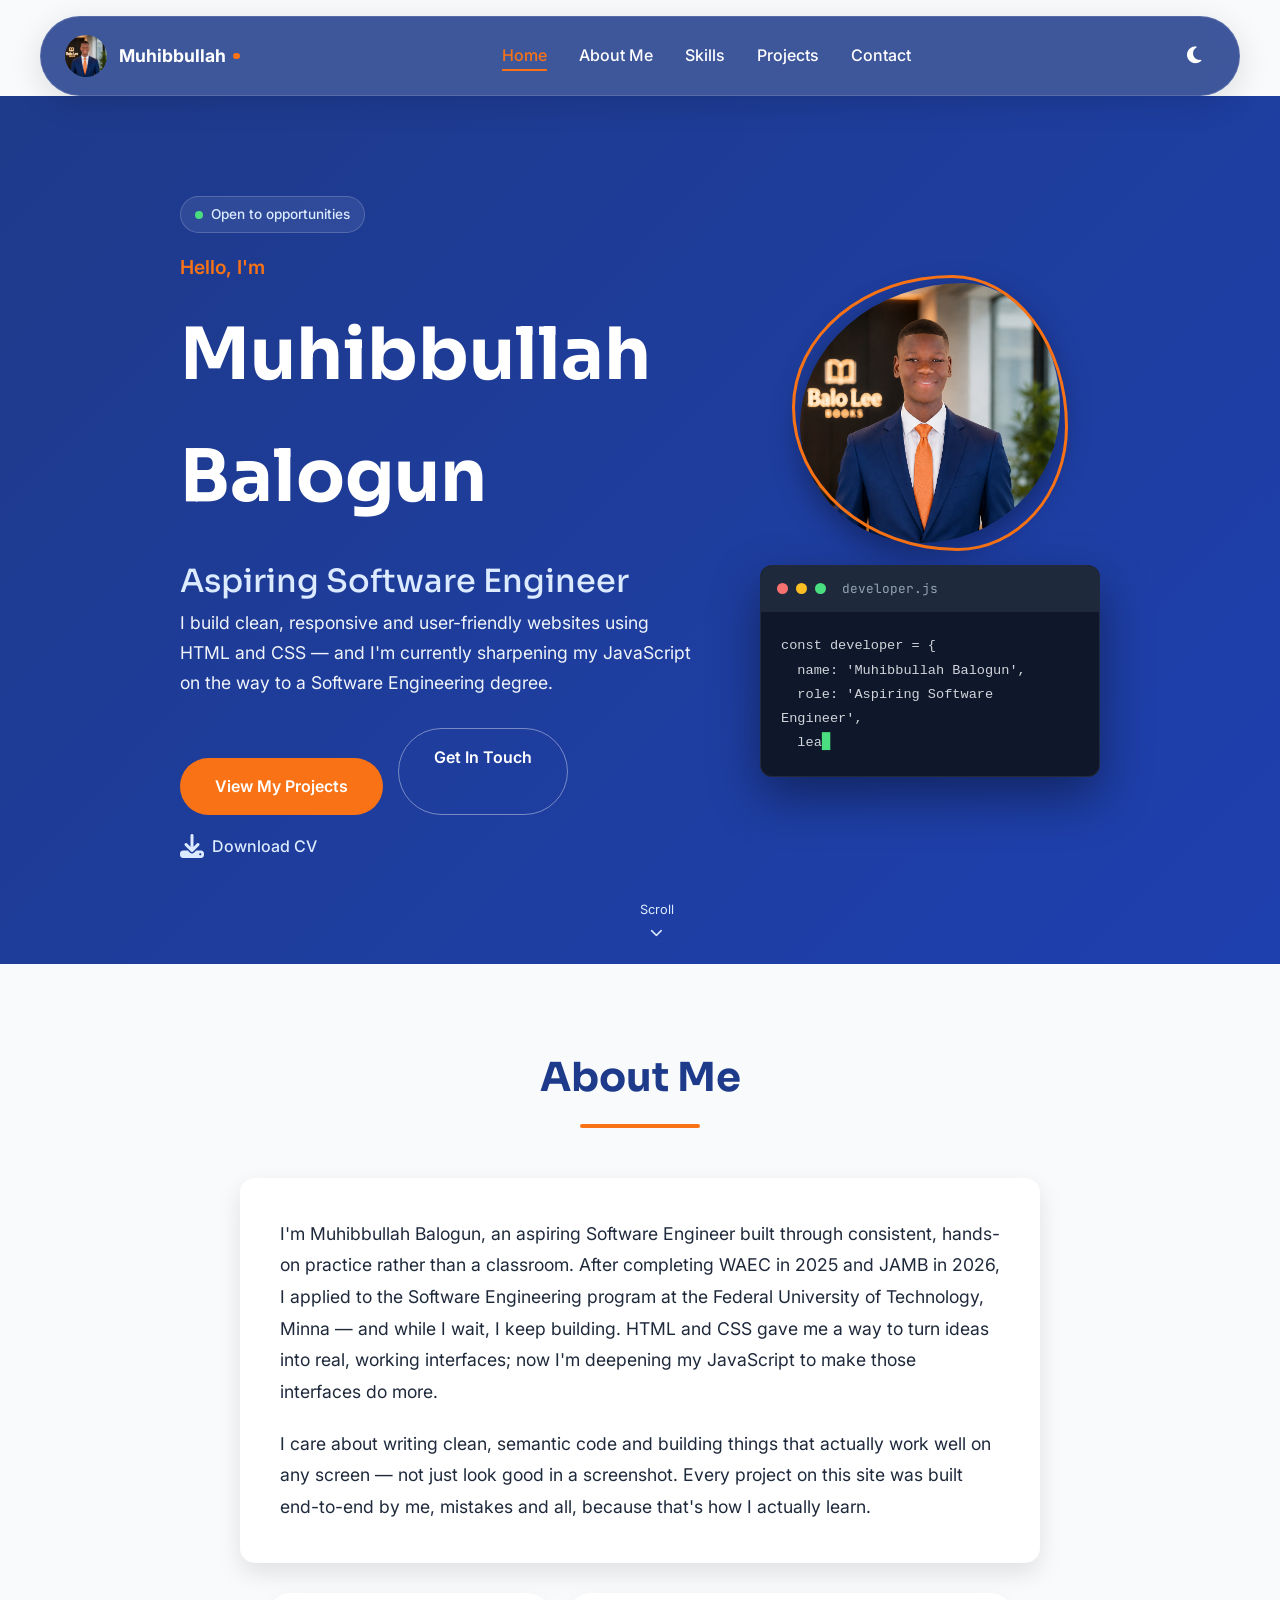
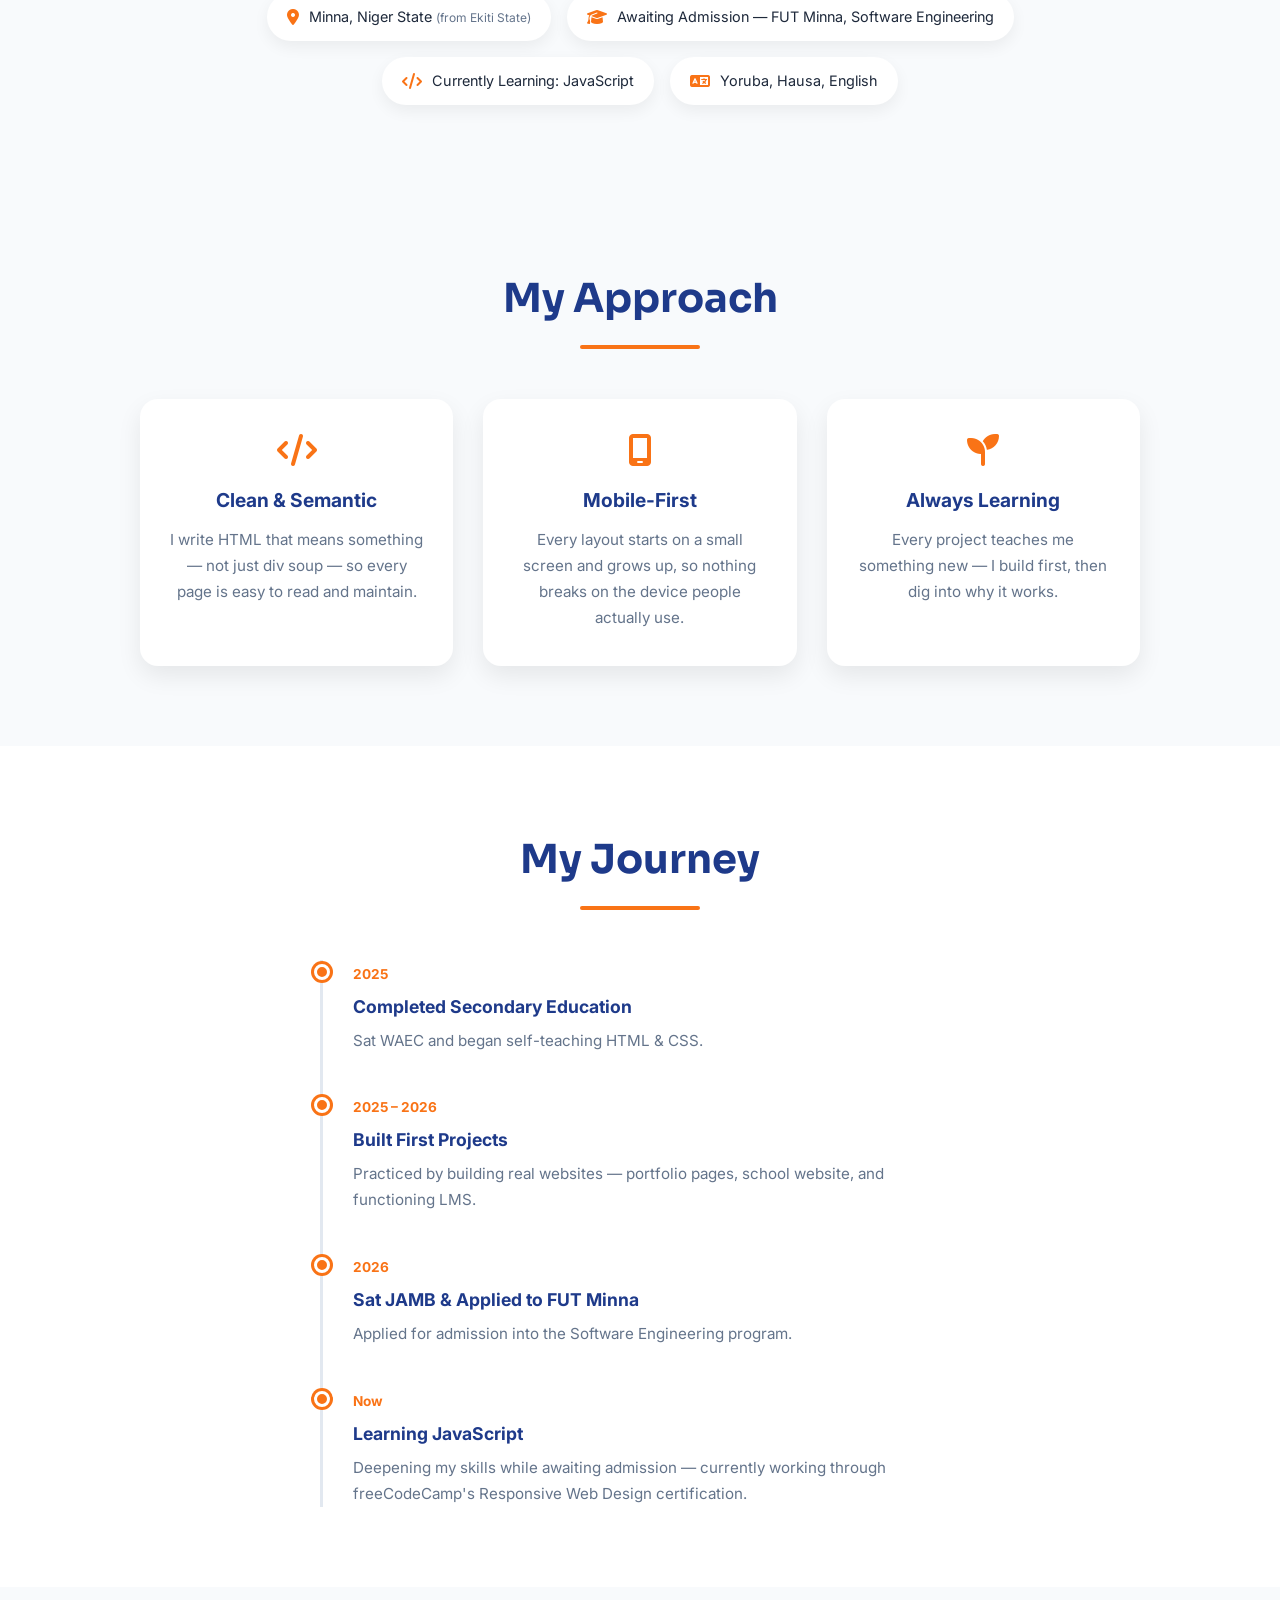
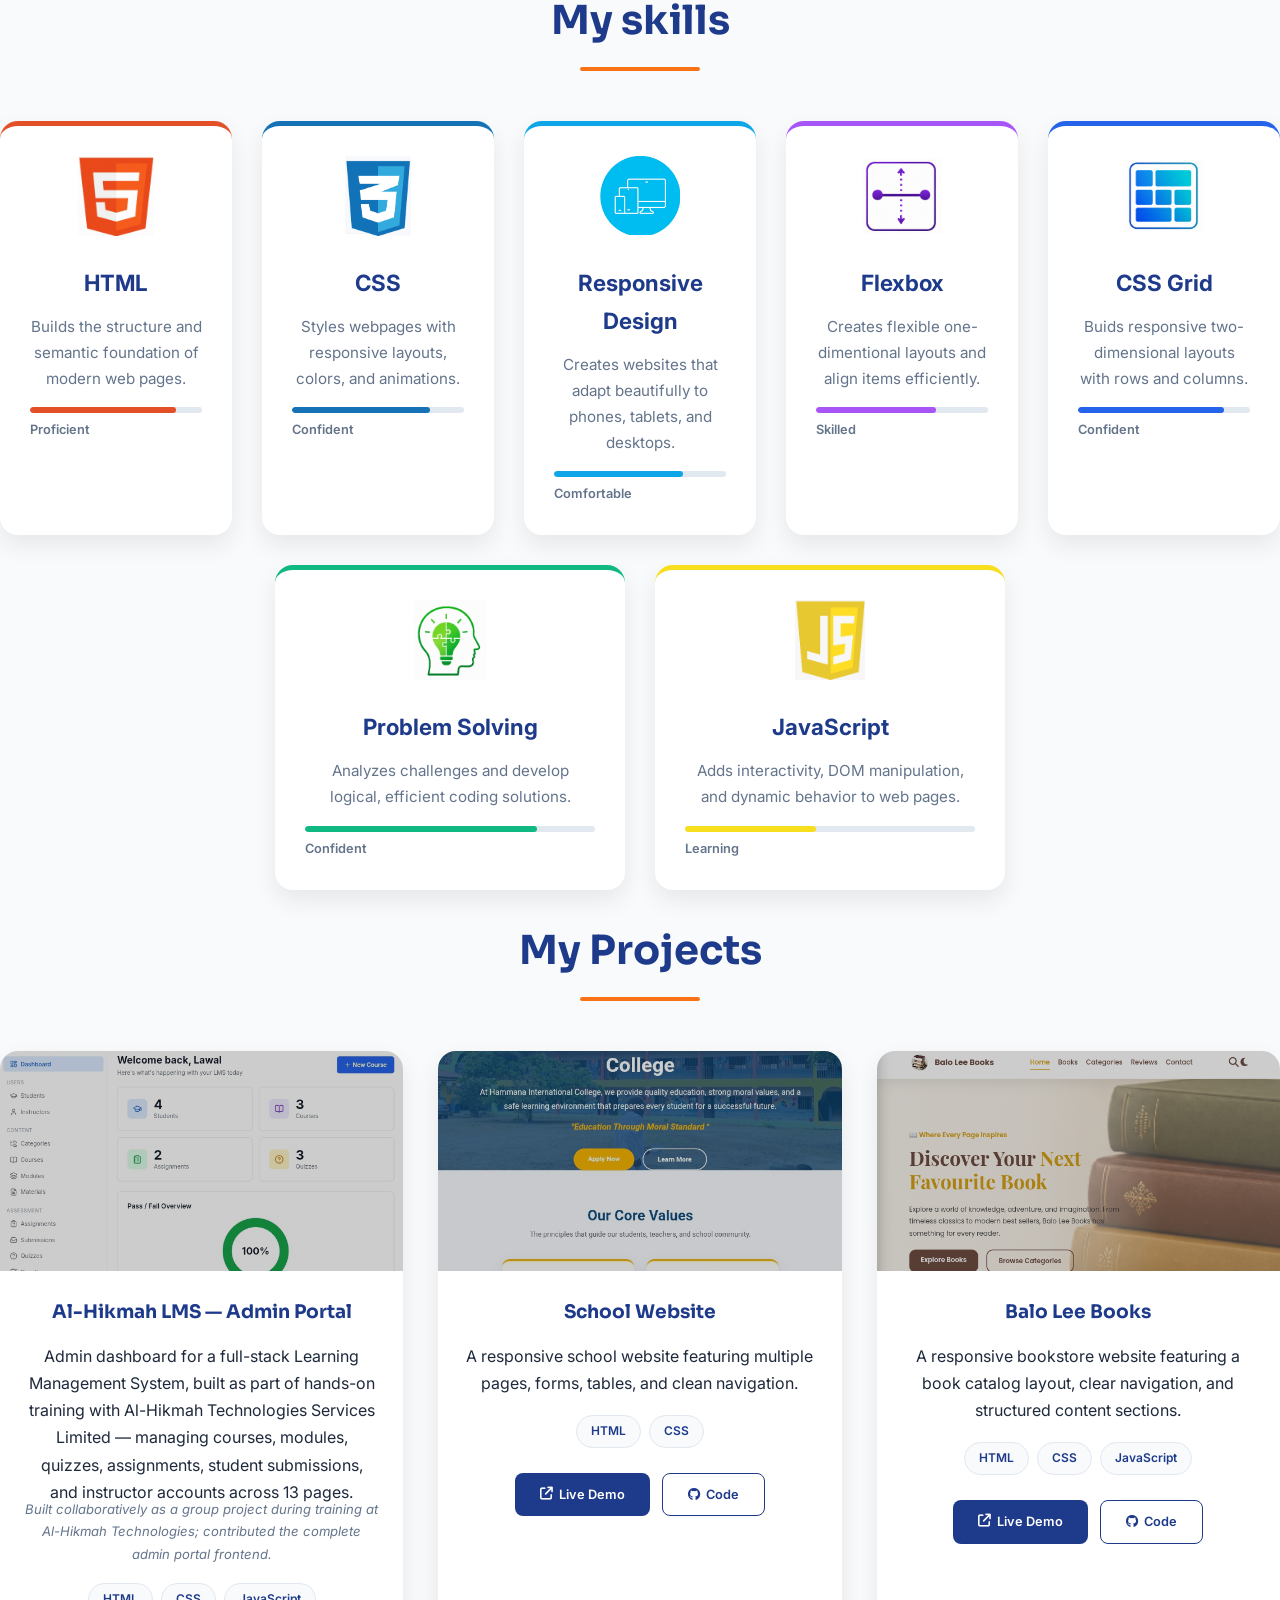
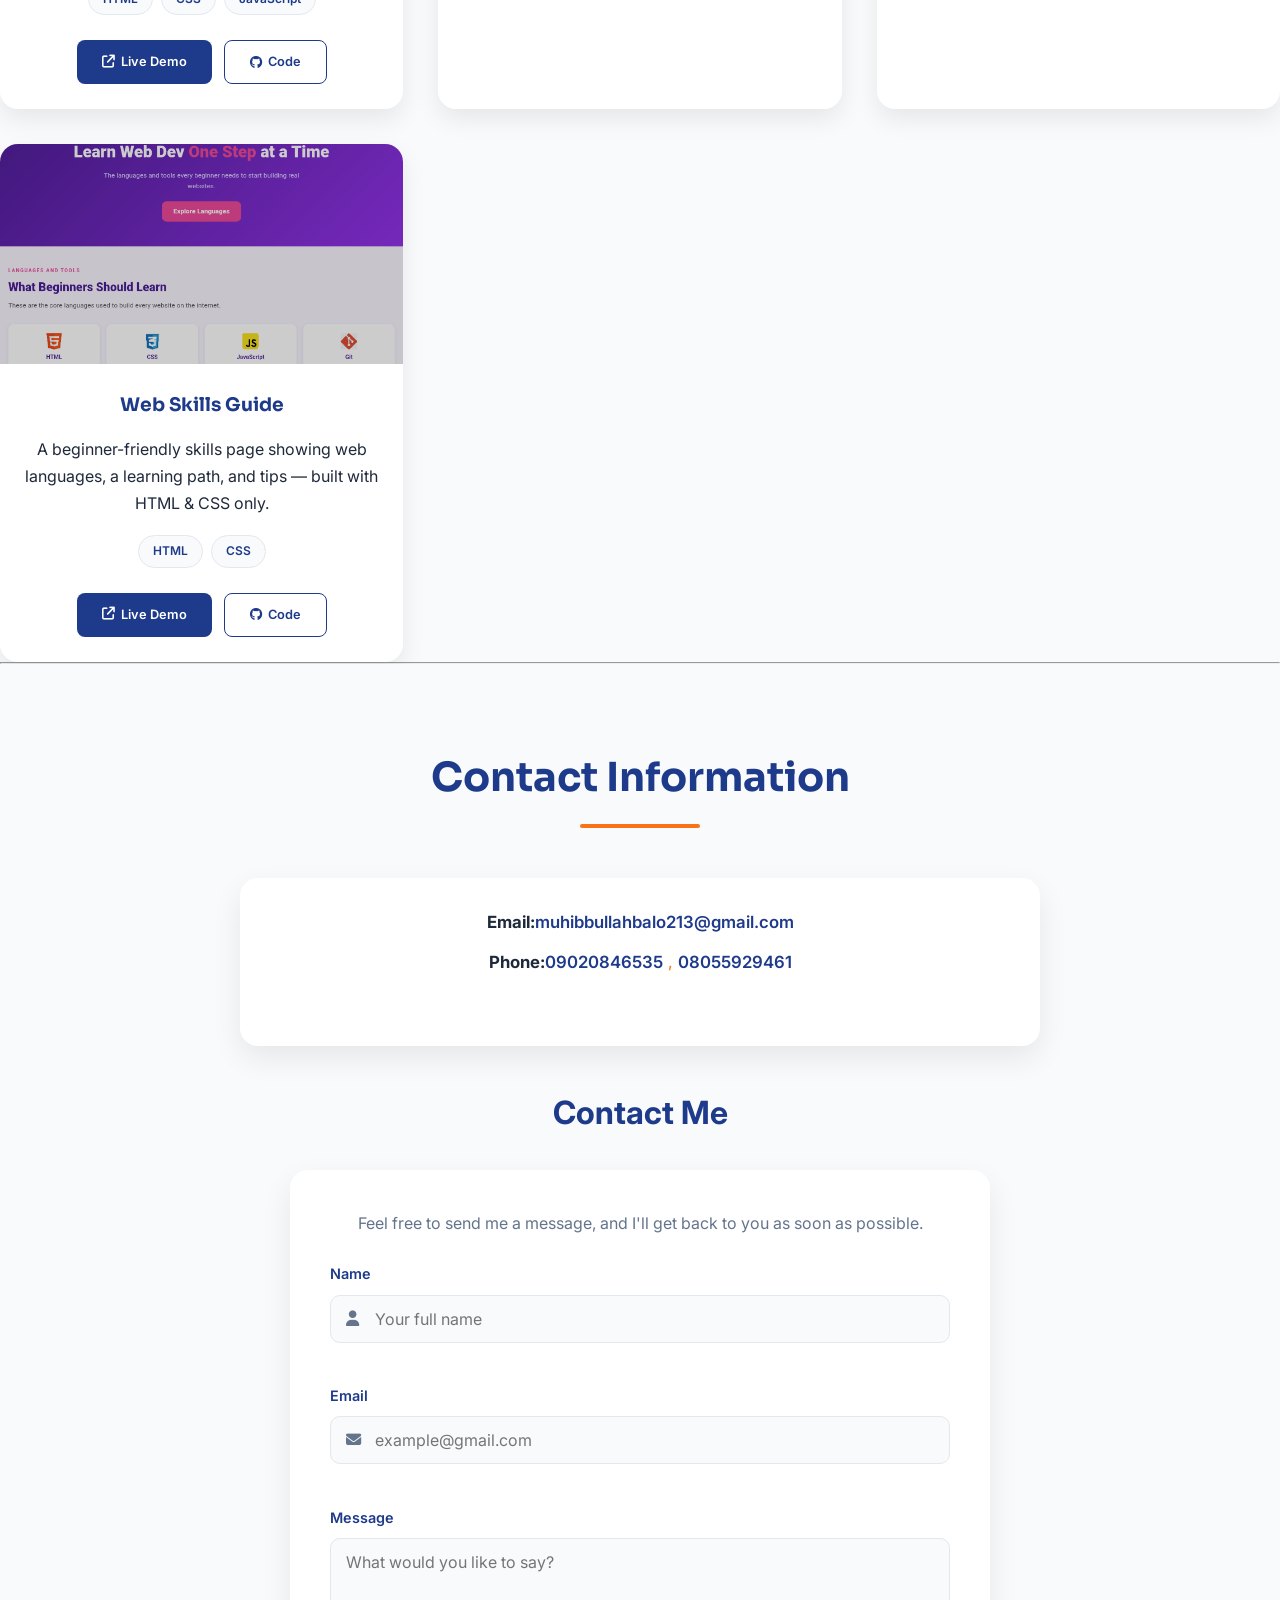
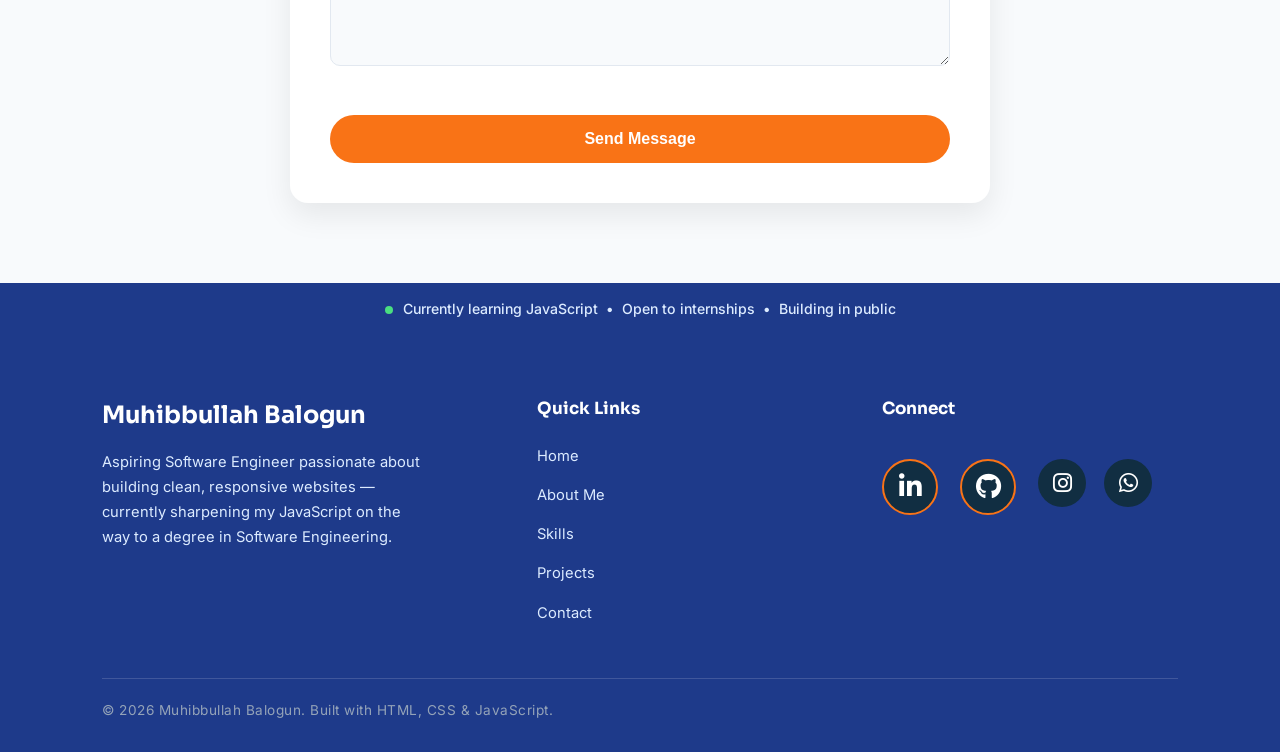
<file: index.html>
<!DOCTYPE html>
<html lang="en">
<head>
  <meta charset="UTF-8">
  <meta name="author" content="Muhibbullah">
  <meta name="description" content="My Portfolio">
  <meta name="viewport" content="width=device-width, initial-scale=1.0">
  <title>Muhibbullah Balogun | Portfolio</title>
  <link rel="stylesheet" href="styles.css">
  <link rel="stylesheet" href="https://cdnjs.cloudflare.com/ajax/libs/font-awesome/6.7.2/css/all.min.css">
  <link rel="preconnect" href="https://fonts.googleapis.com">
<link href="https://fonts.googleapis.com/css2?family=Sora:wght@400;600;700;800&family=Inter:wght@400;500;600&family=JetBrains+Mono:wght@400;500&display=swap" rel="stylesheet">
  <link rel="icon" href="./img/favicon-portfolio.png" type="image/png">
    
</head>

<body>
  <header class="header">
    <nav class="navbar">
        
        <a href="#hero" class="logo">
            <img src="./img/profile.png" alt="Muhibbullah Balogun">
            <span>Muhibbullah</span>
        </a>
        
        <ul class="nav-links">
          <li><a href="#hero" class="nav-link active">Home</a></li>
          <li><a href="#about" class="nav-link">About Me</a></li>
          <li><a href="#skills" class="nav-link">Skills</a></li>
          <li><a href="#projects" class="nav-link">Projects</a></li>
          <li><a href="#contact" class="nav-link">Contact</a></li>
        </ul>
        
        <div class="nav-actions">
            <button class="theme-toggle" id="theme-toggle" aria-label="Toggle theme"><i class="fa-solid fa-moon"></i></button>
            
            <button class="menu-toggle" id="menu-toggle" type="button" aria-label="Open menu" aria-controls="moblie menu" aria-expanded="false">
                <span></span>
                <span></span>
                <span></span>
            </button>
        </div>
    </nav>
    
    <div class="mobile-overlay" id="mobile-overlay"></div>
    
    <aside class="mobile-menu" id="mobile-menu">
        <div class="mobile-header">
            <a href="#hero" class="logo">
                <img src="./img/profile.png" alt="Muhibbullah Balogun">
                <span>Muhibbullah</span>
            </a>
            <button class="close-menu" id="close-menu" type="button" aria-label="Close menu"><i class="fa-solid fa-xmark"></i></button>
        </div>
        
        <ul class="mobile-links">
          <li><a href="#hero" class="mobile-link active">Home</a></li>
          <li><a href="#about" class="mobile-link">About Me</a></li>
          <li><a href="#skills" class="mobile-link">Skills</a></li>
          <li><a href="#projects" class="mobile-link">Projects</a></li>
          <li><a href="#contact" class="mobile-link">Contact</a></li>
        </ul>
    </aside>
  </header>
  
    <main>
        <!-- HERO -->
    <section id="hero">
      <div class="hero-inner">
        <div class="hero-content">
          <span class="status-badge"><span class="status-dot"></span>Open to opportunities</span>
          <p class="greeting">Hello, I'm</p>
          <h1>Muhibbullah Balogun</h1>
          <h2>Aspiring Software Engineer</h2>
          <p class="hero-text">I build clean, responsive and user-friendly websites using HTML and CSS — and I'm currently sharpening my JavaScript on the way to a Software Engineering degree.</p>
          <div class="hero-actions">
            <a href="#projects" class="btn">View My Projects</a>
            <a href="#contact" class="btn btn-outline">Get In Touch</a>
          </div>
          <a href="./Muhibbullah_Balogun_CV.pdf" download class="cv-link">
            <i class="fa-solid fa-download"></i> Download CV
          </a>
        </div>
        <div class="hero-visual">
          <div class="hero-avatar-frame">
            <img src="./img/profile.png" alt="Muhibbullah Balogun" class="hero-avatar">
          </div>
          <div class="terminal">
            <div class="terminal-bar">
              <span class="term-dot red"></span>
              <span class="term-dot yellow"></span>
              <span class="term-dot green"></span>
              <span class="terminal-title">developer.js</span>
            </div>
            <pre class="terminal-body"><code id="terminal-code"></code><span class="cursor">&#9608;</span></pre>
          </div>
        </div>
      </div>
      <a href="#about" class="scroll-indicator" aria-label="Scroll to About Section">
          <span class="scroll-text">Scroll</span>
          <i class="fa-solid fa-chevron-down"></i>
      </a>
    </section>
        
        <!-- ABOUT -->
        <section id="about" class="reveal">
          <h2 class="title">About Me</h2>
          <div class="about-card">
            <p>I'm Muhibbullah Balogun, an aspiring Software Engineer built through consistent, hands-on practice rather than a classroom. After completing WAEC in 2025 and JAMB in 2026, I applied to the Software Engineering program at the Federal University of Technology, Minna — and while I wait, I keep building. HTML and CSS gave me a way to turn ideas into real, working interfaces; now I'm deepening my JavaScript to make those interfaces do more.</p>
            <p>I care about writing clean, semantic code and building things that actually work well on any screen — not just look good in a screenshot. Every project on this site was built end-to-end by me, mistakes and all, because that's how I actually learn.</p>
          </div>
          <div class="quick-facts">
            <div class="fact"><i class="fa-solid fa-location-dot"></i><span>Minna, Niger State <small>(from Ekiti State)</small></span></div>
            <div class="fact"><i class="fa-solid fa-graduation-cap"></i><span>Awaiting Admission — FUT Minna, Software Engineering</span></div>
            <div class="fact"><i class="fa-solid fa-code"></i><span>Currently Learning: JavaScript</span></div>
            <div class="fact"><i class="fa-solid fa-language"></i><span>Yoruba, Hausa, English</span></div>
          </div>
        </section>

        <!-- APPROACH -->
        <section class="approach reveal">
          <h2 class="title">My Approach</h2>
          <div class="approach-grid">
            <div class="approach-card reveal-card" data-delay="0">
              <i class="fa-solid fa-code approach-icon"></i>
              <h3>Clean &amp; Semantic</h3>
              <p>I write HTML that means something — not just div soup — so every page is easy to read and maintain.</p>
            </div>
            <div class="approach-card reveal-card" data-delay="100">
              <i class="fa-solid fa-mobile-screen approach-icon"></i>
              <h3>Mobile-First</h3>
              <p>Every layout starts on a small screen and grows up, so nothing breaks on the device people actually use.</p>
            </div>
            <div class="approach-card reveal-card" data-delay="200">
              <i class="fa-solid fa-seedling approach-icon"></i>
              <h3>Always Learning</h3>
              <p>Every project teaches me something new — I build first, then dig into why it works.</p>
            </div>
          </div>
        </section>

        <!-- JOURNEY TIMELINE -->
        <section id="progress" class="timeline-section reveal">
          <h2 class="title">My Journey</h2>
          <div class="timeline">
            <div class="timeline-item">
              <div class="timeline-dot"></div>
              <div class="timeline-content">
                <span class="timeline-date">2025</span>
                <h3>Completed Secondary Education</h3>
                <p>Sat WAEC and began self-teaching HTML &amp; CSS.</p>
              </div>
            </div>
            <div class="timeline-item">
              <div class="timeline-dot"></div>
              <div class="timeline-content">
                <span class="timeline-date">2025 – 2026</span>
                <h3>Built First Projects</h3>
                <p>Practiced by building real websites — portfolio pages, school website, and functioning LMS.</p>
              </div>
            </div>
            <div class="timeline-item">
              <div class="timeline-dot"></div>
              <div class="timeline-content">
                <span class="timeline-date">2026</span>
                <h3>Sat JAMB &amp; Applied to FUT Minna</h3>
                <p>Applied for admission into the Software Engineering program.</p>
              </div>
            </div>
            <div class="timeline-item">
              <div class="timeline-dot"></div>
              <div class="timeline-content">
                <span class="timeline-date">Now</span>
                <h3>Learning JavaScript</h3>
                <p>Deepening my skills while awaiting admission — currently working through freeCodeCamp's Responsive Web Design certification.</p>
              </div>
            </div>
          </div>
        </section>
        
        <!-- SKILLS -->
      <section id="skills" class="reveal">
          <h2 class="title">My skills</h2>
        <div class="skills-grid">
            <div class="skill-card html reveal-card" data-delay="0">
                <img src="./img/html5.png" alt="HTML Logo">
                <h3>HTML</h3>
                <p>Builds the structure and semantic foundation of modern web pages.</p>
                <div class="proficiency">
                  <div class="proficiency-bar"><div class="proficiency-fill" style="width: 85%;"></div></div>
                  <span class="proficiency-label">Proficient</span>
                </div>
            </div>
            <div class="skill-card css reveal-card" data-delay="100">
                <img src="./img/css3.png" alt="CSS Logo">
                <h3>CSS</h3>
                <p>Styles webpages with responsive layouts, colors, and animations.</p>
                <div class="proficiency">
                  <div class="proficiency-bar"><div class="proficiency-fill" style="width: 80%;"></div></div>
                  <span class="proficiency-label">Confident</span>
                </div>
            </div>
            <div class="skill-card responsive reveal-card" data-delay="200">
                <img src="./img/responsive.png" alt="Responsive Design">
                <h3>Responsive Design</h3>
                <p>Creates websites that adapt beautifully to phones, tablets, and desktops.</p>
                <div class="proficiency">
                  <div class="proficiency-bar"><div class="proficiency-fill" style="width: 75%;"></div></div>
                  <span class="proficiency-label">Comfortable</span>
                </div>
            </div>
            <div class="skill-card flex reveal-card" data-delay="300">
                <img src="./img/flex.png" alt="Flexbox">
                <h3>Flexbox</h3>
                <p>Creates flexible one-dimentional layouts and align items efficiently.</p>
                <div class="proficiency">
                  <div class="proficiency-bar"><div class="proficiency-fill" style="width: 70%;"></div></div>
                  <span class="proficiency-label">Skilled</span>
                </div>
            </div>
            <div class="skill-card grid reveal-card" data-delay="400">
                <img src="./img/grid.png" alt="CSS Grid">
                <h3>CSS Grid</h3>
                <p>Buids responsive two-dimensional layouts with rows and columns.</p>
                <div class="proficiency">
                  <div class="proficiency-bar"><div class="proficiency-fill" style="width: 85%;"></div></div>
                  <span class="proficiency-label">Confident</span>
                </div>
            </div>
            <div class="skill-card problem reveal-card" data-delay="500">
                <img src="./img/problem.png" alt="Problem Solving">
                <h3>Problem Solving</h3>
                <p>Analyzes challenges and develop logical, efficient coding solutions.</p>
                <div class="proficiency">
                  <div class="proficiency-bar"><div class="proficiency-fill" style="width: 80%;"></div></div>
                  <span class="proficiency-label">Confident</span>
                </div>
            </div>
            <div class="skill-card javascript reveal-card" data-delay="600">
                <img src="./img/javascript.png" alt="JavaScript Logo">
                <h3>JavaScript</h3>
                <p>Adds interactivity, DOM manipulation, and dynamic behavior to web pages.</p>
                <div class="proficiency">
                  <div class="proficiency-bar"><div class="proficiency-fill" style="width: 45%;"></div></div>
                  <span class="proficiency-label">Learning</span>
                </div>
            </div>
          </div>
        </section><br>
        <!-- PROJECTS -->
        <section id="projects" class="reveal">
            <h2 class="title">My Projects</h2>
        <div class="projects-grid">

                <div class="project-card reveal">
                    <div class="project-image">
                        <img src="./img/admin-portal.png" alt="Al-Hikmah LMS Admin Portal screenshot">
                    </div>
                    <div class="project-content">
                        <h3>Al-Hikmah LMS — Admin Portal</h3>
                        <p>Admin dashboard for a full-stack Learning Management System, built as part of hands-on training with Al-Hikmah Technologies Services Limited — managing courses, modules, quizzes, assignments, student submissions, and instructor accounts across 13 pages.</p>
                        <p class="project-credit">Built collaboratively as a group project during training at Al-Hikmah Technologies; contributed the complete admin portal frontend.</p>
                        <div class="project-tags">
                            <span class="tag">HTML</span>
                            <span class="tag">CSS</span>
                            <span class="tag">JavaScript</span>
                        </div>
                        <div class="project-links">
                            <a href="https://balo-lee.github.io/al-hikmah-lms-admin" target="_blank" class="btn-link">
                                <i class="fa-solid fa-arrow-up-right-from-square"></i> Live Demo
                            </a>
                            <a href="https://github.com/Balo-lee/al-hikmah-lms-admin" target="_blank" class="btn-link btn-link-outline">
                                <i class="fa-brands fa-github"></i> Code
                            </a>
                        </div>
                    </div>
                </div>
          
                <div class="project-card reveal">
                    <div class="project-image">
                        <img src="./img/sch-website.png" alt="School Website project screenshot">
                    </div>
                    <div class="project-content">
                        <h3>School Website</h3>
                        <p>A responsive school website featuring multiple pages, forms, tables, and clean navigation.</p>
                        <div class="project-tags">
                            <span class="tag">HTML</span>
                            <span class="tag">CSS</span>
                        </div>
                        <div class="project-links">
                            <a href="https://balo-lee.github.io/school-mini-website" target="_blank" class="btn-link">
                                <i class="fa-solid fa-arrow-up-right-from-square"></i> Live Demo
                            </a>
                            <a href="https://github.com/Balo-lee/school-mini-website" target="_blank" class="btn-link btn-link-outline">
                                <i class="fa-brands fa-github"></i> Code
                            </a>
                        </div>
                    </div>
                </div>
                <div class="project-card reveal">
                    <div class="project-image">
                        <img src="./img/balolee-books.png" alt="Balo Lee Books project screenshot">
                    </div>
                    <div class="project-content">
                        <h3>Balo Lee Books</h3>
                        <p>A responsive bookstore website featuring a book catalog layout, clear navigation, and structured content sections.</p>
                        <div class="project-tags">
                            <span class="tag">HTML</span>
                            <span class="tag">CSS</span>
                            <span class="tag">JavaScript</span>
                        </div>
                        <div class="project-links">
                            <a href="https://balo-lee.github.io/balo-lee-books" target="_blank" class="btn-link">
                                <i class="fa-solid fa-arrow-up-right-from-square"></i> Live Demo
                            </a>
                            <a href="https://github.com/Balo-lee/balo-lee-books" target="_blank" class="btn-link btn-link-outline">
                                <i class="fa-brands fa-github"></i> Code
                            </a>
                        </div>
                    </div>
                </div>
                <div class="project-card reveal">
                    <div class="project-image">
                        <img src="./img/skills.png" alt="Web Skills Guide project screenshot">
                    </div>
                    <div class="project-content">
                        <h3>Web Skills Guide</h3>
                        <p>A beginner-friendly skills page showing web languages, a learning path, and tips — built with HTML &amp; CSS only.</p>
                        <div class="project-tags">
                            <span class="tag">HTML</span>
                            <span class="tag">CSS</span>
                        </div>
                        <div class="project-links">
                            <a href="https://balo-lee.github.io/web-skills-guide" target="_blank" class="btn-link">
                                <i class="fa-solid fa-arrow-up-right-from-square"></i> Live Demo
                            </a>
                            <a href="https://github.com/Balo-lee/web-skills-guide" target="_blank" class="btn-link btn-link-outline">
                                <i class="fa-brands fa-github"></i> Code
                            </a>
                        </div>
                    </div>
                </div>
                
            </div>
          </section>
      
        <hr>
        <!-- CONTACT -->
        <section id="contact" class="reveal">
            <h2 class="title">Contact Information</h2>
            <div class="contact-info">
              <p><strong>Email:</strong><a href="mailto:muhibbullahbalo213@gmail.com">muhibbullahbalo213@gmail.com</a></p>
               <p><strong>Phone:</strong><a href="tel:09020846535">09020846535</a> <span class="comma">,</span> <a href="tel:08055929461">08055929461</a></p><br>
               </div>
            <h2 class="h2">Contact Me</h2>
            <div class="contact-form">
                <p>Feel free to send me a message, and I'll get back to you as soon as possible.</p>
                <form id="contact-form" novalidate>
                    <div class="form-group">
                        <label for="name">Name</label>
                        <div class="input-wrap">
                            <i class="fa-solid fa-user"></i>
                            <input type="text" id="name" name="name" placeholder="Your full name">
                        </div>
                        <span class="error-msg" id="name-error"></span>
                    </div>

                    <div class="form-group">
                        <label for="email">Email</label>
                        <div class="input-wrap">
                            <i class="fa-solid fa-envelope"></i>
                            <input type="email" id="email" name="email" placeholder="example@gmail.com">
                        </div>
                        <span class="error-msg" id="email-error"></span>
                    </div>

                    <div class="form-group">
                        <label for="message">Message</label>
                        <textarea id="message" name="message" placeholder="What would you like to say?" rows="5"></textarea>
                        <span class="error-msg" id="message-error"></span>
                    </div>

                    <button type="submit" class="form-btn" id="form-submit-btn">Send Message</button>

                    <div class="form-success" id="form-success">
                        <i class="fa-solid fa-circle-check"></i>
                        <span>Thanks! Your message has been sent — I'll get back to you soon.</span>
                    </div>
                </form>
            </div>
        </section>
    </main>
    
    <div class="status-strip">
        <p><span class="strip-dot"></span> Currently learning JavaScript &nbsp;•&nbsp; Open to internships &nbsp;•&nbsp; Building in public</p>
    </div>
      
        <!-- FOOTER SECTION -->
     <footer>
        <div class="footer-grid">
            <div class="footer-col footer-about">
                <h2>Muhibbullah Balogun</h2>
                <p>Aspiring Software Engineer passionate about building clean, responsive websites — currently sharpening my JavaScript on the way to a degree in Software Engineering.</p>
            </div>
            <div class="footer-col">
                <h3>Quick Links</h3>
                <ul class="footer-links">
                    <li><a href="#hero">Home</a></li>
                    <li><a href="#about">About Me</a></li>
                    <li><a href="#skills">Skills</a></li>
                    <li><a href="#projects">Projects</a></li>
                    <li><a href="#contact">Contact</a></li>
                </ul>
            </div>
            <div class="footer-col">
                <h3>Connect</h3>
                <ul class="social-icons">
                    <li><a class="linkedin primary" aria-label="LinkedIn" href="https://linkedin.com/in/muhibbullah-balogun"><i class="fab fa-linkedin-in"></i></a></li>
                    <li><a class="github primary" aria-label="GitHub" href="https://github.com/Balo-lee"><i class="fab fa-github"></i></a></li>
                    <li><a class="instagram" aria-label="Instagram" href="https://www.instagram.com/muhibbullahbalogun"><i class="fab fa-instagram"></i></a></li>
                    <li><a class="whatsapp" aria-label="WhatsApp" href="https://wa.me/2349020846535"><i class="fab fa-whatsapp"></i></a></li>
                </ul>
            </div>
        </div>

        <hr>
        <p class="copyright">&copy; 2026 Muhibbullah Balogun. Built with HTML, CSS &amp; JavaScript.</p>
    </footer>

<button class="back-to-top" id="back-to-top" aria-lab="Back to top"><i class="fa-solid fa-arrow-up"></i></button>

<script src="script.js"></script>
    
</body>

</html>
</file>
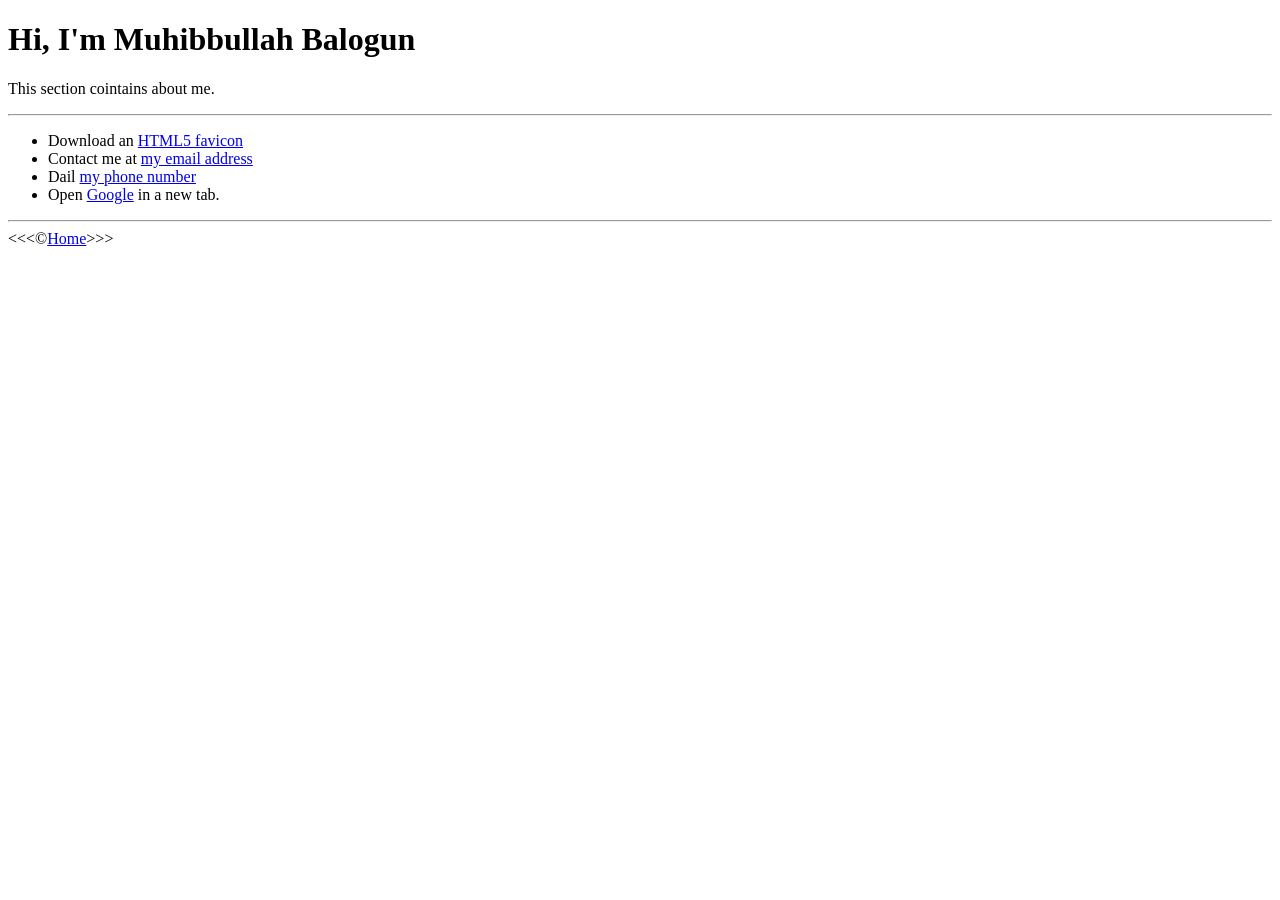
<file: about.html>
<!doctype html>
<html lang="en">
  <head>
    <meta charset="UTF-8">
    <meta name="viewport" content="width=, initial-scale=1.0">
    <title>Muhibbullah | about me</title>
  </head>
  <body>
    <h1>Hi, I'm Muhibbullah Balogun</h1>
    <p>This section cointains about me.</p>
    <hr>
    <ul>
        <li>Download an <a href="html5.png" download>HTML5 favicon</a></li>
        <li>
            Contact me at <a href="mailto:muhibbullahbalo213@gmail.com">my email address</a></li>
        <li>Dail <a href="tel:09020846535">my phone number</a></li>
    
        <li>Open <a href="https://www.google.com" target="_blank">Google</a> in a new tab.</li>
    </ul>
    <hr>
     &lt;&lt;&lt;&copy;<a href="index.html">Home</a>&gt;&gt;&gt;
  </body>
</html>
</file>
<file: styles.css>
/* CSS VARIABLES */
:root{
    --primary:#1E3A8A;
    --primary-dark:#AE40AF;
    --accent:#F97316;
    --background:#F8FAFC;
    --white:#FFFFFF;
    --text:#1E293B;
    --text-light:#64748B;
    --surface-dark: #1E3A8A;
    --border:#E2E8F0;
    --shadow:0 12px 30px rgba(0,0,0,.08);
    --radius:18px;
    --transition:.3s ease;
    --nav-height: 5rem;
    --nav-bg: rgba(30,58,138,0.85);
    --nav-border: rgba(255,255,255,0.12);
    --nav-shadow:0 8px 32px rgba(0,0,0,0.12);
}

/* Dark Theme */
body.light-theme {
    --background: #0f172a;
    --text: #f1f5f9;
    --text-light: #94a3b8;
    --border: #1e293b;
    --white: #1e293b;
    --primary: #f8fafc;
    --nav-bg: rgba(15, 23, 42, 0.85);
    --nav-border: rgba(255, 255, 255, 0.08);
    --nav-shadow: 0 8px 32px rgba(0, 0, 0, 0.4);
}

*{
    margin:0;
    padding: 0;
    box-sizing:border-box;
}
body{
    background: var(--background);
    color: var(--text);
    font-family: arial, sans-serif;
    line-height:1.7;
}
html{
    scroll-behavior: smooth ;
}
a{
    text-decoration:none;
    color: inherit;
}
/* NAVBAR */
.header{
    position: sticky;
    top: 0;
    z-index: 1000;
    padding-top: 1rem;
}

.navbar {
    max-width: 1200px;
    height: var(--nav-height);
    margin-inline: auto;
    padding-inline: 1.5rem;
    display: flex;
    align-items: center;
    justify-content: space-between;
    background: var(--nav-bg);
    backdrop-filter: blur(18px);
    -webkit-backdrop-filter: blur(18px);
    border: 1px solid var(--nav-border);
    border-radius: 999px;
    box-shadow: var(--nav-shadow);
    margin-top: 0rem;
    transition: background 0.3s ease,
                box-shadow 0.3s ease,
                transform 0.3s ease;
}

.logo {
    display: flex;
    align-items:center;
    gap: 0.75rem;
    text-decoration: none;
}

.logo img {
    width: 42px;
    height: 42px;
    object-fit: cover;
    border-radius: 50%;
}

.logo span {
    position: relative;
    display: inline-flex;
    align-items: center;
    gap: 0.45rem;
    font-size: 1.1rem;
    font-weight: 700;
    color: var(--white);
}

.logo span::after {
    content: "";
    width: 6.5px;
    height: 6.5px;
    border-radius: 50%;
    background: var(--accent);
}

.nav-links {
    display: flex;
    align-items: center;
    gap: 2rem;
    list-style: none;
}

.nav-link {
    position: relative;
    color: var(--white);
    text-decoration: none;
    font-weight: 500;
    transition: color 0.3s ease;
}

.nav-link:hover,
.nav-link.active {
    color: var(--accent);
}

.nav-link::after {
    content: "";
    position: absolute;
    left: 0;
    bottom: -6px;
    width: 100%;
    height: 2px;
    background: var(--accent);
    transform: scaleX(0);
    transform-origin: center;
    transition: transform 0.3s ease;
}
.nav-link:hover::after,
.nav-link.active::after {
    transform: scaleX(1);
}

/* nav actions */
.nav-actions {
    display: flex;
    align-items: center;
    gap: 0.75rem;
}
/* theme toggle */
.theme-toggle {
    width: 42px;
    height: 42px;
    display: grid;
    place-items: center;
    font-size: 1.2rem;
    border: none;
    border-radius: 50%;
    background: transparent;
    color: var(--white);
    cursor: pointer;
    transition: all 0.3s ease;
}
.theme-toggle:hover {
    background: rgba(255,255,255,0.08);
    color: var(--accent);
    transform: rotate(20deg) scale(1.08);
}

/* menu toggle */
.menu-toggle{
    width: 42px;
    height: 42px;
    display: none;
    flex-direction: column;
    justify-content: center;
    align-items: center;
    gap: 5px;
    border: none;
    color: var(--white);
    padding: 0;
    background: transparent;
    cursor: pointer;
}
.menu-toggle span {
    width: 24px;
    height: 2px;
    background: var(--white);
    border-radius: 999px;
    transition: transform 0.3s ease,
                opacity 0.3s ease,
                background-color 0.3s ease;
    background: currentColor;
}

.menu-toggle:hover span {
    background: var(--accent);
}

/* X Animation */
/* .menu-toggle.active span:nth-child(1) {
    transform: translateY(7px) rotate(45deg);
}
.menu-toggle.active span:nth-child(2) {
    opacity: 0;
}
.menu-toggle.active span:nth-child(3) {
    transform: translateY(-7px) rotate(-45deg);
} */

/* Mobile Drawer */
/* overlay */
.mobile-overlay {
    position: fixed;
    inset: 0;
    background: rgba(0,0,0,0.45);
    backdrop-filter: blur(4px);
    -webkit-backdrop-filter: blur(4px);
    opacity: 0;
    visibility: hidden;
    transition: opacity 0.3s ease, visibility 0.3s ease;
    z-index: 999;
}

.mobile-overlay.show{
    opacity: 1;
    visibility: visible;
}
body.menu-open {
    overflow: hidden;
}

/* Mobile Menu*/

.mobile-menu {
    position: fixed;
    top: 0;
    left: -100%;
    width: min(80%, 320px);
    min-height: 100dvh;
    padding: 1.5rem;
    background: var(--surface-dark);
    display: flex;
    flex-direction: column;
    transition: left 0.5s ease;
    z-index: 1000;
    border-left: 1px solid rgba(255,255,255,.08);
    box-shadow: -10px 0 30px rgba(0,0,0,.25);
}

.mobile-menu.open{
    left: 0;
}

.mobile-header {
    display: flex;
    align-items: center;
    justify-content: space-between;
    margin-bottom: 2rem;
    padding-bottom: 1rem;
    border-bottom: 1px solid rgba(255,255,255,.08);
}

.close-menu {
    width: 42px;
    height: 42px;
    display: grid;
    place-items: center;
    border: none;
    border-radius: 50%;
    background: transparent;
    color: var(--white);
    font-size: 1.4rem;
    cursor: pointer;
    transition: background-color 0.3s ease,
                color 0.3s ease,
                transform 0.3s ease;
}
.close-menu:hover {
    background: rgba(255,255,255,.08);
    color: var(--accent);
    transform: rotate(90deg);
}

.mobile-links {
    list-style: none;
    display: flex;
    flex-direction: column;
    padding: 10px 0;
    gap: 1.5rem;
}

.mobile-link {
    position: relative;
    color: var(--white);
    text-decoration: none;
    padding: 18px 25px;
    font-size: 1.05rem;
    font-weight: 500;
    transition: color 0.3s ease,
                transform 0.3s ease;
}

.mobile-link::before {
    content: "";
    position: absolute;
    left: 0px;
    top: 50%;
    transform: translateY(-50%) scaleY(0);
    width: 4px;
    height: 70%;
    background: var(--accent);
    border-radius: 0 4px 4px 0;
    transition: transform 0.3s ease;
}
.mobile-link.active,
.mobile-link:hover {
    color: var(--accent);
}
.mobile-link.active::before,
.mobile-link:hover::before{
     transform: translateY(-50%) scaleY(1);
}

.mobile-menu,
.mobile-overlay {
    display: none;
}

.theme-toggle:focus-visible,
.menu-toggle:focus-visible,
.nav-link:focus-visible,
.mobile-link:focus-visible {
    outline: 2px solid var(--accent);
    outline-offset: 4px;
}

/* Back to top button */
.back-to-top {
    position: fixed;
    right: 1.5rem;
    bottom: 1.5rem;
    width: 52px;
    height: 52px;
    display: grid;
    place-items: center;
    border: 1px solid var(--nav-border);
    border-radius: 50%;
    background: var(--nav-bg);
    backdrop-filter: blur(15px);
    -webkit-backdrop-filter: blur(15px);
    color: var(--accent);
    font-size: 1.15rem;
    cursor: pointer;
    box-shadow: var(--nav-shadow);
    opacity: 0;
    visibility: hidden;
    transform: translateY(20px) scale(0.9);
    transition:
        opacity 0.35s ease,
        transform 0.35s ease,
        background-color 0.3s ease,
        color 0.3s ease,
        box-shadow 0.3s ease;
    z-index: 998;
}
.back-to-top:hover {
    color: var(--white);
    background: var(--accent);
    transform: translateY(-6px) scale(1.08);
    box-shadow: 0 12px 30px rgba(255, 140, 66, .35);
}
.back-to-top:hover i {
    animation:arrowBounce 0.6s ease infinite alternate;
}
@keyframes arrowBounce {
    from {
        transform: translateY(0);
    }
    to {
        transform: translateY(-4px);
    }
}
.back-to-top.show{
    opacity: 1;
    visibility: visible;
    transform: translateY(0) scale(1);
}
.back-to-top:active{
    transform: scale(0.95);
}
.back-to-top:focus-visible {
    outline: 2px solid var(--accent);
    outline-offset: 4px;
}

@media(max-width:768px){
    .nav-links {
        display: none;
    }
    .menu-toggle {
        display: flex;
    }
    .mobile-menu,
    .mobile-overlay {
        display: block;
    }
}

/* =====================================
             HERO SECTION 
   ==================================== */

#hero{
    background: linear-gradient(135deg, #1E3A8A, #1E40AF);
    display:flex;
    justify-content:center;
    align-items:center;
    text-align: center ;
    padding: 100px 8%;
}
.hero-content{
    max-width:700px;
}
.greeting{
    color: var(--accent);
    font-size: 1.2rem;
    font-weight: 600;
    margin-bottom: 10px;
}
#hero h1{
    color: var(--white);
    font-size:clamp(2.5rem,6vw,4.5rem);
    margin-bottom: 15px;
}
#hero h2{
    color: #DCEBFF;
    font-size: clamp(1.3rem,3vw,2rem);
    font-weight: 500;
}
.hero-text{
    color: #F1F5F9;
    font-size: 1.1rem;
    max-width:600px;
    margin: auto;
}
.btn:hover{
    background: #EA580C;
    transform:translateY(-5px);
    box-shadow:0 10px 20px rgba(0,0,0.2);
}
.btn{
    display:inline-block;
    background-color:var(--accent);
    color:var(--white);
    margin-top:30px;
    padding:15px 35px;
    border-radius:100px;
    font-size: 1rem;
    font-weight:600;
    transition:var(--transition);
}

/* Hero v2 */
#hero h1, #hero h2, .title, .list-card h3, .project-content h3, footer h2 {
    font-family: 'Sora', arial, sans-serif;
}
body {
    font-family: 'Inter', arial, sans-serif;
}

.hero-inner {
    display: flex;
    align-items: center;
    justify-content: center;
    gap: 60px;
    max-width: 1100px;
    margin: auto;
    text-align: left;
}
.hero-content { max-width: 520px; }

.hero-visual {
    flex-shrink: 0;
    display: flex;
    flex-direction: column;
    align-items: center;
    gap: 22px;
}

.hero-avatar-frame {
    position: relative;
    width: 260px;
    height: 260px;
}
.hero-avatar {
    display: block;
    width: 100%;
    height: 100%;
    object-fit: cover;
    border-radius: 63% 37% 54% 46% / 55% 48% 52% 45%;
    box-shadow: 0 10px 30px rgba(0,0,0,.35);
}
.hero-avatar-frame::after {
    content: "";
    position: absolute;
    inset: -8px;
    border: 3px solid var(--accent);
    border-radius: 58% 42% 40% 60% / 48% 55% 45% 52%;
    pointer-events: none;
}

.status-badge {
    display: inline-flex;
    align-items: center;
    gap: 8px;
    background: rgba(255,255,255,.08);
    border: 1px solid rgba(255,255,255,.18);
    color: #DCEBFF;
    font-size: .85rem;
    font-weight: 500;
    padding: 6px 14px;
    border-radius: 999px;
    margin-bottom: 18px;
}
.status-dot {
    width: 8px;
    height: 8px;
    border-radius: 50%;
    background: #4ADE80;
    box-shadow: 0 0 0 0 rgba(74,222,128,.6);
    animation: pulseDot 2s infinite;
}
@keyframes pulseDot {
    0% { box-shadow: 0 0 0 0 rgba(74,222,128,.6); }
    70% { box-shadow: 0 0 0 8px rgba(74,222,128,0); }
    100% { box-shadow: 0 0 0 0 rgba(74,222,128,0); }
}

.hero-actions {
    display: flex;
    flex-wrap: wrap;
    gap: 15px;
    margin-top: 30px;
}
.btn-outline {
    display: inline-block;
    background: transparent;
    color: var(--white);
    margin-top: 0;
    padding: 15px 35px;
    border-radius: 100px;
    font-size: 1rem;
    font-weight: 600;
    border: 1px solid rgba(255,255,255,.4);
    transition: var(--transition);
}
.btn-outline:hover {
    background: rgba(255,255,255,.1);
    border-color: var(--white);
    transform: translateY(-5px);
}



.cv-link {
    display: inline-flex;
    align-items: center;
    gap: 8px;
    margin-top: 18px;
    color: #DCEBFF;
    font-size: 1rem;
    font-weight: 500;
    transition: color .3s ease;
}
.cv-link i {
    font-size: 1.5rem;
}
.cv-link:hover {
    color: var(--accent);
}

.hero-visual { flex-shrink: 0; }
.terminal {
    width: 340px;
    background: #0F172A;
    border-radius: 12px;
    box-shadow: 0 20px 50px rgba(0,0,0,.4);
    overflow: hidden;
    border: 1px solid rgba(255,255,255,.08);
}
.terminal-bar {
    display: flex;
    align-items: center;
    gap: 8px;
    padding: 12px 16px;
    background: #1E293B;
}
.term-dot { width: 11px; height: 11px; border-radius: 50%; }
.term-dot.red { background: #F87171; }
.term-dot.yellow { background: #FBBF24; }
.term-dot.green { background: #4ADE80; }
.terminal-title {
    margin-left: 8px;
    color: #94A3B8;
    font-family: 'JetBrains Mono', monospace;
    font-size: .8rem;
}
.terminal-body {
    padding: 22px 20px;
    font-family: 'JetBrains Mono', monospace;
    font-size: .85rem;
    color: #D1D5DB;
    white-space: pre-wrap;
    min-height: 160px;
    margin: 0;
}
.cursor {
    color: #4ADE80;
    animation: blink 1s step-end infinite;
}
@keyframes blink { 50% { opacity: 0; } }

@media (max-width: 900px) {
    .hero-inner { 
        flex-direction: column; 
        text-align: center;
    }
    .hero-content { 
        text-align: center; 
    }
    .hero-avatar-frame { 
        width: 150px; height: 150px; 
    }
    .hero-actions { 
        justify-content: center; 
    }
    .terminal { 
        width: 100%; 
        max-width: 380px; 
    }
}
@media (prefers-reduced-motion: reduce) {
    .cursor, 
    .status-dot, 
    .scroll-indicator i { 
        animation: none; 
    }
    .status-badge, 
    .greeting, 
    #hero h1, 
    #hero h2, 
    .hero-text,
    .hero-actions, 
    .hero-avatar-frame, 
    .terminal, 
    .scroll-indicator {
        animation: none;
        opacity: 1;
        transform: none;
    }
}

#hero { position: relative; }

/* Scroll indicator */
.scroll-indicator {
    position: absolute;
    left: 50%;
    bottom: 24px;
    transform: translateX(-50%);
    display: flex;
    flex-direction: column;
    align-items: center;
    gap: 6px;
    color: #DCEBFF;
    font-size: .8rem;
    opacity: 0;
    animation: heroFadeUp .7s ease forwards;
    animation-delay: 1s;
}
.scroll-indicator:hover { color: var(--accent); }
.scroll-indicator i {
    animation: scrollBounce 1.6s ease infinite;
}
@keyframes scrollBounce {
    0%, 100% { transform: translateY(0); }
    50% { transform: translateY(6px); }
}

/* Staggered entrance animation */
@keyframes heroFadeUp {
    from { 
      opacity: 0; 
      transform: translateY(20px); 
    }
    to { 
      opacity: 1; 
      transform: translateY(0); 
    }
}
.status-badge { 
    opacity: 0; 
    animation: heroFadeUp .7s ease forwards;
    animation-delay: .1s; 
}
.greeting { 
     opacity: 0; 
     animation:heroFadeUp .7s ease forwards; 
     animation-delay: .2s; 
 }
#hero h1 { 
    opacity: 0; 
    animation: heroFadeUp .7s ease forwards;
    animation-delay: .3s; 
}
#hero h2 { 
    opacity: 0; 
    animation: heroFadeUp .7s ease forwards;
    animation-delay: .4s; 
}
.hero-text { 
    opacity: 0; 
    animation: heroFadeUp .7s ease forwards;
    animation-delay: .5s; 
}
.hero-actions { 
    opacity: 0; 
    animation: heroFadeUp .7s ease forwards;
    animation-delay: .6s; }
.hero-avatar-frame { 
    opacity: 0; 
    animation: heroFadeUp .7s ease forwards;
    animation-delay: .2s; }
.terminal { 
    opacity: 0; 
    animation: heroFadeUp .7s ease forwards;
    animation-delay: .4s; 
}

/* =======================================
             ABOUT SECTION 
 ======================================= */
#about{
    background:var(--background);
    padding: 80px 8%;
}
.title{
    color:var(--primary);
    margin-bottom: 50px;
    font-size: 2.5rem;
    text-align: center;
    position: relative;
}
.title::after{
    content:"";
    display:block;
    width:120px;
    height:4px;
    background:var(--accent);
    margin:12px auto 0;
    border-radius:5px;
}
.about-card{
    max-width:800px;
    margin:auto;
    background:var(--white);
    padding:40px;
    border-radius:15px;
    box-shadow:0 10px 25px rgba(0,0,0,.1);
}
.about-card p{
    font-size:1.1rem;
    color:var(--text);
    line-height:1.8;
    margin-bottom:20px;
}
.about-card p:last-child{
    margin-bottom:0;
}

/* Quick Facts */
.quick-facts {
    max-width: 800px;
    margin: 30px auto 0;
    display: flex;
    flex-wrap: wrap;
    gap: 16px;
    justify-content: center;
}
.fact {
    display: flex;
    align-items: center;
    gap: 10px;
    background: var(--white);
    padding: 12px 20px;
    border-radius: 100px;
    box-shadow: 0 6px 16px rgba(0,0,0,.06);
    font-size: .9rem;
    color: var(--text);
}
.fact i {
    color: var(--accent);
    font-size: 1rem;
}
.fact small {
    color: var(--text-light);
}

/* Approach */
.approach {
    background: var(--background);
    padding: 80px 8%;
}
.approach-grid {
    display: flex;
    flex-wrap: wrap;
    justify-content: center;
    gap: 30px;
    max-width: 1000px;
    margin: 40px auto 0;
}
.approach-card {
    flex: 1 1 260px;
    max-width: 320px;
    background: var(--white);
    padding: 35px 28px;
    border-radius: 18px;
    text-align: center;
    box-shadow: 0 10px 25px rgba(0,0,0,.08);
    transition: var(--transition);
}
.approach-card:hover {
    transform: translateY(-8px);
    box-shadow: 0 15px 30px rgba(0,0,0,.15);
}
.approach-icon {
    font-size: 2rem;
    color: var(--accent);
    margin-bottom: 18px;
    display: block;
}
.approach-card h3 {
    color: var(--primary);
    margin-bottom: 10px;
    font-size: 1.2rem;
}
.approach-card p {
    color: var(--text-light);
    font-size: .95rem;
}

/* Timeline */
.timeline-section {
    background: var(--white);
    padding: 80px 8%;
}
.timeline {
    max-width: 640px;
    margin: 40px auto 0;
    position: relative;
    padding-left: 30px;
    border-left: 3px solid var(--border);
}
.timeline-item {
    position: relative;
    margin-bottom: 40px;
}
.timeline-item:last-child {
    margin-bottom: 0;
}
.timeline-dot {
    position: absolute;
    left: -39px;
    top: 4px;
    width: 16px;
    height: 16px;
    border-radius: 50%;
    background: var(--accent);
    border: 3px solid var(--white);
    box-shadow: 0 0 0 3px var(--accent);
}
.timeline-date {
    display: inline-block;
    color: var(--accent);
    font-weight: 700;
    font-size: .85rem;
    margin-bottom: 6px;
}
.timeline-content h3 {
    color: var(--primary);
    font-size: 1.1rem;
    margin-bottom: 6px;
}
.timeline-content p {
    color: var(--text-light);
    font-size: .95rem;
}

@media (max-width: 600px) {
    .fact { font-size: .82rem; padding: 10px 16px; }
}

/* list section*/
.lists{
    background: var(--white);
    padding: 80px 8%;
}
.list-card h3{
    color: var(--primary);
    margin-bottom:20px;
    border-left:5px solid var(--accent);
    padding-left: 15px;
    font: 1.5rem;
}
.list-card{
    background: var(--white);
    padding: 30px;
    border-radius: 15px;
    margin-bottom: 30px;
    box-shadow:0 10px 25px rgba(0,0,0,.08);
    transition:var(--transition);
}
.list-card:hover{
    transform: translateY(-8px);
    box-shadow:0 15px 30px rgba(0,0,0,.15);
}
.list-card ul{
    list-style:none;
}
.list-card ul li{
    position: relative;
    padding-left: 30px;
    margin-bottom: 15px;
}
.list-card ul li::before{
    content: "✓";
    position: absolute;
    left: 0;
    color: var(--accent);
    font-weight: bold;
}
.list-card ol{
    padding-left: 25px;
}
.list-card ol li{
    margin-bottom: 15px;
    color: var(--text);
}
.list-card ol li::marker{
    color: var(--accent);
    font-weight: bold;
}
.list-card dt{
    font-weight: 700;
    color: var(--primary);
    margin-top: 20px;
}
.list-card dd{
    margin-left: 20px;
    color: var(--text-light);
    margin-top: 8px;
}
/* table */
.table-container{
    overflow-x:auto;
    margin-top:30px;
    padding: 10px;
    border-radius:15px;
    box-shadow:0 10px 25px rgba(0,0,0,.1);
}
table{
    width:100%;
    border-collapse:collapse;
    background: var(--white);
}
caption{
    caption-side:top;
    font-size: 1.3rem;
    font-weight: bold;
    color: var(--primary);
    padding: 20px;
}
thead{
    background: var(--primary);
    color: var(--white);
}
th{
    padding: 18px;
    text-align:center;
    font-size: 1rem;
    border:1px solid #E2E8F0;
}
td{padding: 16px;
   text-align: center;
   border:1px solid #E2E8F0;
}
tbody tr:nth-child(even){
    background: #F8FAFC;
}
tbody tr{
    transition:var(--transition);
}
tbody tr:hover{
    background: #DBEAFE;
}
thead tr:first-child th:first-child{
    border-top-left-radius:15px;
}
thead tr:first-child th:last-child{
    border-top-right-radius:15px;
}
/* ======================================== 
            SKILLS SECTION
  ======================================= */
/*  .skills-grid {
    display: grid;
    grid-template-columns: repeat(auto-fit, minmax(220px, 1fr));
    gap: 30px;
    margin-top: 40px;
} */
.skills-grid {
    display: flex;
    flex-wrap: wrap;
    justify-content: center;
    gap: 30px;
    margin-top: 40px;
}
.skill-card {
    flex: 1 1 220px;
    max-width: 350px;
    background: var(--white);
    padding: 30px;
    text-align: center;
    border-radius: 18px;
    box-shadow: 0 10px 25px rgba(0,0,0,.08);
    transition: var(--transition);
    position: relative;
    overflow: hidden;
}

/* Static top line — always visible, per-card color */
.skill-card {
    border-top: 5px solid var(--card-color, var(--accent));
}

/* Animated perimeter border — hidden until hover, then draws around the card */
.skill-card::before {
    content: "";
    position: absolute;
    inset: 0;
    border-radius: 18px;
    border: 3px solid var(--card-color, var(--accent));
    clip-path: inset(0 100% 100% 0);
    transition: clip-path .8s ease;
    pointer-events: none;
}

.skill-card:hover::before {
    clip-path: inset(0 0 0 0);
}

.skill-card img {
    width: 80px;
    height: 80px;
    object-fit: contain;
    margin-bottom: 20px;
    transition: var(--transition);
}

.skill-card:hover img {
    transform: scale(1.1) rotate(5deg);
}

.skill-card h3 {
    color: var(--primary);
    margin-bottom: 12px;
    font-size: 1.4rem;
}

.skill-card p {
    color: var(--text-light);
    font-size: .95rem;
}

.proficiency {
    margin-top: 16px;
    text-align: left;
}
.proficiency-bar {
    width: 100%;
    height: 6px;
    background: var(--border);
    border-radius: 100px;
    overflow: hidden;
}
.proficiency-fill {
    height: 100%;
    background: var(--card-color, var(--accent));
    border-radius: 100px;
    width: 0;
    transition: width 1.2s ease;
}
.skill-card.in-view .proficiency-fill {
    width: var(--fill-width);
}
.proficiency-label {
    display: block;
    margin-top: 6px;
    font-size: .8rem;
    color: var(--text-light);
    font-weight: 600;
}

/* Each card's color, used by both the static top line and the animated border */
.html { --card-color: #E34F26; }
.html:hover { box-shadow: 0 15px 35px rgba(227,79,38,.45); }

.css { --card-color: #1572B6; }
.css:hover { box-shadow: 0 15px 35px rgba(21,114,182,.45); }

.problem { --card-color: #10B981; }
.problem:hover { box-shadow: 0 15px 35px rgba(16,185,129,.4); }

.grid { --card-color: #2563EB; }
.grid:hover { box-shadow: 0 15px 35px rgba(38,99,235,.45); }

.responsive { --card-color: #0EA5E9; }
.responsive:hover { box-shadow: 0 15px 35px rgba(14,165,233,.45); }

.flex { --card-color: #A855F7; }
.flex:hover { box-shadow: 0 15px 35px rgba(168,85,247,.45); }

.javascript { --card-color: #F7DF1E; }
.javascript:hover { box-shadow: 0 15px 35px rgba(247,223,30,.45); }

/*  ==================================
               PROJECTS 
   ===================================  */
.projects-grid{
    display:grid;
grid-template-columns:repeat(auto-fit,minmax(320px, 1fr));
    gap:35px;
}
.project-card{
    background: var(--white);
    border-radius: 18px;
    overflow:hidden;
    box-shadow:0 10px 25px rgba(0,0,0,.08);
    transition:var(--transition);
    justify-content:center;
    align-items: center;
    text-align:center;
}
.project-card:hover{
    transform: translateY(-10px);
    box-shadow:0 20px 40px rgba(0,0,0,.15);
}
.project-image{
    overflow: hidden;
    height:220px;
    position: relative;
}
.project-image img{
    width: 100%;
    height: 100%;
    object-fit:cover;
    transition:.6s ease;
}
.project-card:hover img{
    transform:scale(1.08);
}
.project-image::after{
    content:"";
    position: absolute;
    inset:0;
    background: rgba(0,0,0,.2);
    transition:.4s;
}
.project-card:hover .project-image::after{
    background: rgba(0,0,0,0);
}
.project-content{
    padding: 25px;
}
.project-content h3{
    color: var(--primary);
    margin-bottom: 15px;
}

.project-credit {
    font-size: .82rem;
    font-style: italic;
    color: var(--text-light);
    margin-top: -8px;
}
.project-tags{
    display:flex;
    flex-wrap:wrap;
    gap:10px;
    margin: 20px 0;
}
.btn-link{
    display:inline-block;
    margin-top: 30px;
    text-align:center;
    padding: 10px 25px;
    font-size: .8rem;
    font-weight: 600;
    border-radius: 8px;
    transition:.3s;
    background: var(--primary);
    color: var(--white);
}
.btn-link:hover{
    background: black;
    transform: translateY(-3px);
    box-shadow:0 10px 20px rgba(0,0,0.08);
}

.project-tags {
    display: flex;
    flex-wrap: wrap;
    justify-content: center;
    gap: 8px;
    margin-top: 18px;
}
.tag {
    background: var(--background);
    color: var(--primary);
    font-size: .75rem;
    font-weight: 600;
    padding: 5px 14px;
    border-radius: 100px;
    border: 1px solid var(--border);
}
.project-links {
    display: flex;
    gap: 12px;
    justify-content: center;
    margin-top: 25px;
}
.project-links .btn-link {
    margin-top: 0;
    display: inline-flex;
    align-items: center;
    gap: 6px;
}
.btn-link-outline {
    background: transparent;
    color: var(--primary);
    border: 1.5px solid var(--primary);
}
.btn-link-outline:hover {
    background: var(--primary);
    color: var(--white);
    box-shadow: none;
}

@media (max-width: 480px) {
    .project-links { flex-direction: column; }
}
/* ======================================
           CONTACT SECTION 
=======================================   */
#contact {
    background: var(--background);
    padding: 80px 8%;
}

.contact-info {
    max-width: 800px;
    margin: 0 auto 40px;
    background: var(--white);
    padding: 30px 40px;
    border-radius: var(--radius);
    box-shadow: var(--shadow);
    text-align: center;
}
@media (max-width: 480px) {
    .contact-info p {
        display: flex;
        flex-direction: column;
        gap: 4px;
    }
}
.contact-info p {
    font-size: 1.05rem;
    color: var(--text);
    margin-bottom: 12px;
}

.contact-info p:last-child {
    margin-bottom: 0;
}

.contact-info a {
    color: var(--primary);
    font-weight: 600;
    transition: var(--transition);
}

.contact-info a:hover {
    color: var(--accent);
}
.comma{
    color: var(--accent) !important;
}

#contact .h2 {
    color: var(--primary);
    text-align: center;
    font-size: 2rem;
    margin-bottom: 30px;
}

.contact-form {
    max-width: 700px;
    margin: 0 auto;
    background: var(--white);
    padding: 40px;
    border-radius: var(--radius);
    box-shadow: var(--shadow);
}
.contact-form > p {
    color: var(--text-light);
    margin-bottom: 25px;
    text-align: center;
}
.form-group {
    margin-bottom: 22px;
}
.contact-form label {
    display: block;
    color: var(--primary);
    margin-bottom: 8px;
    font-weight: 600;
    font-size: .9rem;
}
.input-wrap {
    position: relative;
}
.input-wrap i {
    position: absolute;
    left: 16px;
    top: 50%;
    transform: translateY(-50%);
    color: var(--text-light);
    font-size: .95rem;
}
.contact-form .input-wrap input {
    padding-left: 44px !important;
}
.contact-form input[type="text"],
.contact-form input[type="email"],
.contact-form textarea {
    width: 100%;
    padding: 13px 15px;
    border: 1.5px solid var(--border);
    border-radius: 10px;
    font-family: inherit;
    font-size: 1rem;
    color: var(--text);
    background: var(--background);
    transition: var(--transition);
}
.contact-form input:focus,
.contact-form textarea:focus {
    outline: none;
    border-color: var(--accent);
    box-shadow: 0 0 0 3px rgba(249,115,22,.15);
}
.contact-form input.invalid,
.contact-form textarea.invalid {
    border-color: #EF4444;
    box-shadow: 0 0 0 3px rgba(239,68,68,.12);
}
.contact-form textarea {
    resize: vertical;
}
.error-msg {
    display: block;
    color: #EF4444;
    font-size: .82rem;
    margin-top: 6px;
    min-height: 1em;
}
.form-btn {
    width: 100%;
    border: none;
    border-radius: 100px;
    padding: 15px 35px;
    font-size: 1rem;
    font-weight: 600;
    cursor: pointer;
    transition: var(--transition);
    background: var(--accent);
    color: var(--white);
}
.form-btn:hover {
    background: #EA580C;
    transform: translateY(-3px);
    box-shadow: 0 10px 20px rgba(0,0,0,.15);
}
.form-success {
    display: none;
    align-items: center;
    gap: 10px;
    margin-top: 18px;
    padding: 14px 18px;
    background: rgba(74,222,128,.12);
    border: 1px solid rgba(74,222,128,.4);
    border-radius: 10px;
    color: #15803D;
    font-size: .92rem;
}
.form-success.show {
    display: flex;
}
.form-success i {
    font-size: 1.1rem;
}

/* = = = = = = = = = = = = = = = = = = = = =
            STATUS STRIP 
 = = = = = = = = = = = = = = = = = = = = */

.status-strip {
    background: var(--surface-dark);
    padding: 14px 8%;
    text-align: center;
}
.status-strip p {
    color: #DCEBFF;
    font-size: .88rem;
    font-weight: 500;
    margin: 0;
}
.strip-dot {
    display: inline-block;
    width: 8px;
    height: 8px;
    border-radius: 50%;
    background: #4ADE80;
    margin-right: 6px;
    box-shadow: 0 0 0 0 rgba(74,222,128,.6);
    animation: pulseDot 2s infinite;
}
@media (max-width: 600px) {
    .status-strip p { font-size: .78rem; }
}
/* =======================================
            FOOTER SECTION 
======================================== */
footer {
    background: var(--surface-dark);
    color: var(--white);
    padding: 60px 8% 30px;
}
.footer-grid {
    display: grid;
    grid-template-columns: 1.3fr 1fr 1fr;
    gap: 50px;
    max-width: 1100px;
    margin: 0 auto;
    text-align: left;
}
.footer-about h2 {
    font-size: 1.5rem;
    margin-bottom: 14px;
}
.footer-about p {
    color: #DCEBFF;
    font-size: .92rem;
    line-height: 1.7;
    max-width: 320px;
    margin: 0;
}
.footer-col h3 {
    font-family: 'Sora', arial, sans-serif;
    font-size: 1.05rem;
    margin-bottom: 18px;
    color: var(--white);
}
.footer-links {
    list-style: none;
}
.footer-links li {
    margin-bottom: 12px;
}
.footer-links a {
    color: #DCEBFF;
    font-size: .92rem;
    transition: color .3s ease;
}
.footer-links a:hover {
    color: var(--accent);
}
footer hr {
    border: none;
    border-top: 1px solid rgba(255,255,255,.15);
    max-width: 1100px;
    margin: 40px auto 20px;
}
@media (max-width: 700px) {
    .footer-grid {
        grid-template-columns: 1fr;
        text-align: center;
    }
    .footer-about p {
        margin: 0 auto;
    }
}
/* Social Icons */
.social-icons{
    display:flex;
    list-style:none;
    margin-top:35px;
}

.social-icons li{
    margin-right:18px;
}

.social-icons a{
    width:48px;
    height:48px;
    display:flex;
    justify-content:center;
    align-items:center;
    background:#112e42;
    color:#fff;
    border-radius:50%;
    text-decoration:none;
    font-size:22px;
    transition:.4s;
}

.social-icons a:hover{
    color:white;
    transform:translateY(-8px);
}

/* Primary links — LinkedIn & GitHub stand out */
.social-icons a.primary {
    width: 56px;
    height: 56px;
    font-size: 26px;
    border: 2px solid var(--accent);
}
.social-icons li:has(.primary) {
    margin-right: 22px;
}

/* Individual hover colors */
.social-icons a.linkedin:hover {
    background-color: #0A66C2;
}
.social-icons a.github:hover {
    background-color: #0e0e0e;
}
.social-icons a.instagram:hover {
    background: radial-gradient(circle at 30% 107%, #fdf497 0%, #fdf497 5%, #fd5949 45%, #d6249f 60%, #285AEB 90%);
}
.social-icons a.whatsapp:hover {
    background-color: #25D366;
}
.social-icons a.facebook:hover {
    background-color: #1877F2;
}
@media(max-width: 900px){
    .social-icons li{
        margin-right:12px;
    }
}

.copyright {
    font-size: .85rem;
    color: #94A3B8;
    letter-spacing: .5px;
    max-width: none;
}

/* Scroll Reveal */
/* sections */
.reveal {
    opacity: 0;
    transform: translateY(40px);
    transition: opacity 0.7s ease;
                transform 0.7s ease;
}
.reveal.show {
    opacity: 1;
    transform: translateY(0);
}

/* skills card*/
.reveal-card {
    opacity: 0;
    transform: translateY(25px) scale(0.90);
    transition: opacity .6s ease,
                transform .6s ease;
}
.reveal-card.show {
    opacity: 1;
    transform: translateY(0) scale(1);
}
</file>
